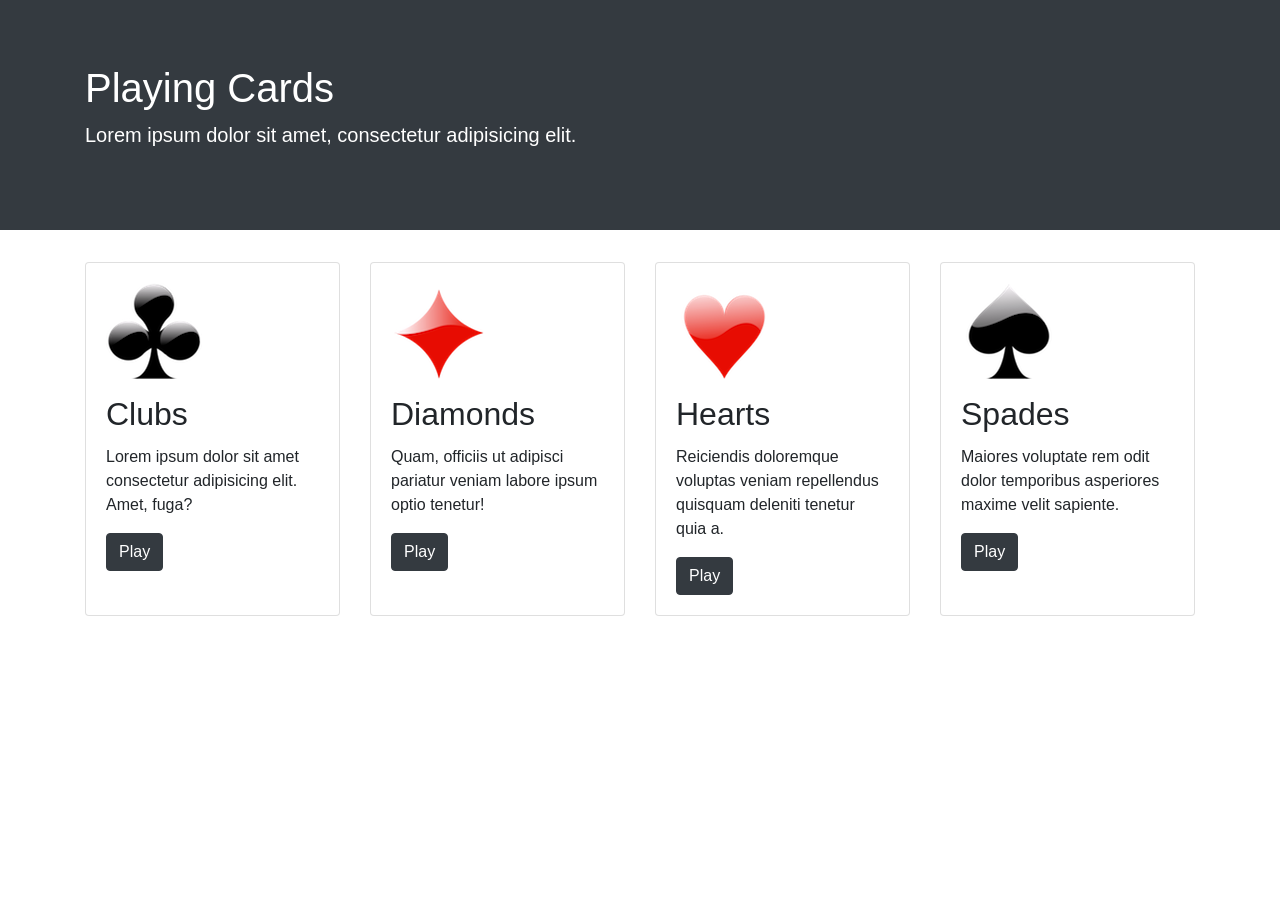
<file: problem-c/index.html>
<!DOCTYPE html>
<html lang="en">
<head>
	<meta charset="utf-8">
	<meta name="viewport" content="width=device-width, initial-scale=1, shrink-to-fit=no">
	<title>Playing Cards</title>

	<!-- link in Bootstrap here -->
	<link rel="stylesheet"
		href="https://maxcdn.bootstrapcdn.com/bootstrap/4.1.0/css/bootstrap.css">
</head>

<body>
	<header class="jumbotron jumbotron-fluid bg-dark text-white">
		<div class="container">
			<h1>Playing Cards</h1>
			<p class="lead">Lorem ipsum dolor sit amet, consectetur adipisicing elit.</p>
		</div>
	</header>
	<main>
		<div class="container">
			<div class="row">
				<div class="col-md-6 col-xl-3 d-flex">
					<div class="card mb-4">
						<!-- Card 1 -->
						<div class="card-body">
							<div class="row">
								<div class= "col-sm-auto col-xl-12">
									<img class="pb-3" src="img/card-club-icon.png" alt="the club suit symbol">
								</div>
								<div class="col-sm">
									<h2 class="card-title">Clubs</h2>
									<p class="card-text">Lorem ipsum dolor sit amet consectetur adipisicing elit. Amet, fuga?</p>
									<a class="btn btn-dark" href="#">Play</a>
								</div>
							</div>
						</div>
					</div>
				</div>
				<div class="col-md-6 col-xl-3 d-flex">
					<div class="card mb-4">
						<!-- Card 2 -->
						<div class="card-body">
							<div class="row">
								<div class= "col-sm-auto col-xl-12">
									<img class="pb-3" src="img/card-diamond-icon.png" alt="the diamond suit symbol">
								</div>
								<div class="col-sm">
									<h2 class="card-title">Diamonds</h2>
									<p class="card-text">Quam, officiis ut adipisci pariatur veniam labore ipsum optio tenetur!</p>
									<a class="btn btn-dark" href="#">Play</a>
								</div>
							</div>
						</div>
					</div>
				</div>
				<div class="col-md-6 col-xl-3 d-flex">
					<div class="card mb-4">
						<!-- Card 3 -->
						<div class="card-body">
							<div class="row">
								<div class= "col-sm-auto col-xl-12">
									<img class="pb-3" src="img/card-heart-icon.png" alt="the heart suit symbol">
								</div>
								<div class="col-sm">
									<h2 class="card-title">Hearts</h2>
									<p class="card-text">Reiciendis doloremque voluptas veniam repellendus quisquam deleniti tenetur quia a.</p>
									<a class="btn btn-dark" href="#">Play</a>
								</div>
							</div>
						</div>
					</div>
				</div>
				<div class="col-md-6 col-xl-3 d-flex">
					<div class="card mb-4">
						<!-- Card 4 -->
						<div class="card-body">
							<div class="row">
								<div class= "col-sm-auto col-xl-12">
									<img class="pb-3" src="img/card-spade-icon.png" alt="the heart suit symbol">
								</div>
								<div class="col-sm">
									<h2 class="card-title">Spades</h2>
									<p class="card-text">Maiores voluptate rem odit dolor temporibus asperiores maxime velit sapiente.</p>
									<a class="btn btn-dark" href="#">Play</a>
								</div>
							</div>
						</div>
					</div>
				</div>
			</div>
		</div>
	</main>
</body>
</html>
</file>
